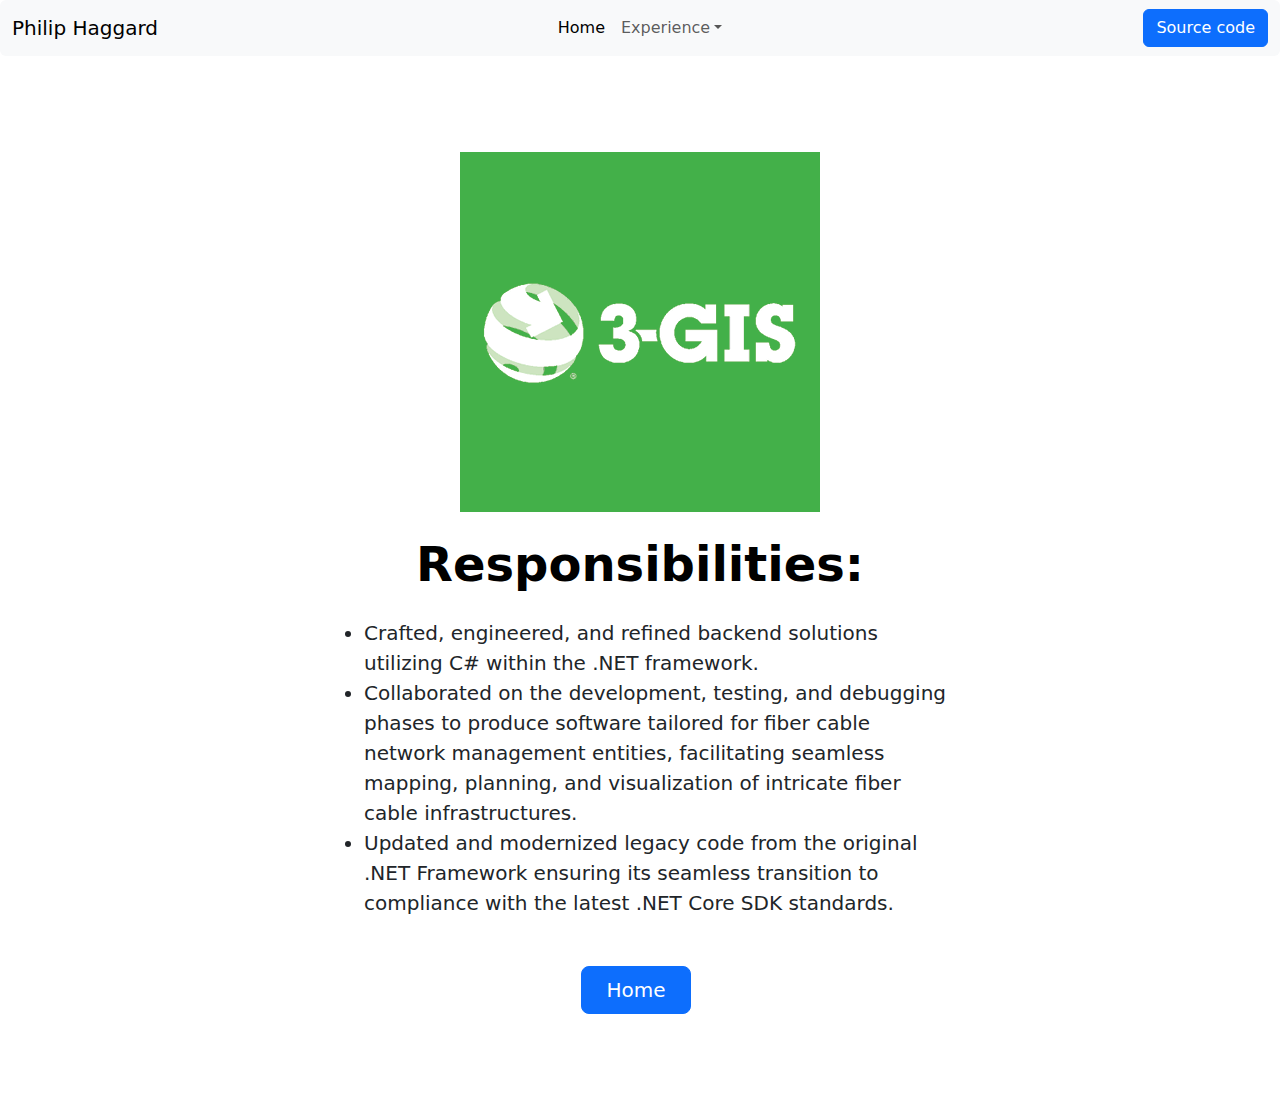
<file: 3-gis/index.html>
<!DOCTYPE html>
<html lang="en">

<head>
    <meta charset="utf-8">
    <meta name="viewport" content="width=device-width, initial-scale=1">
    <meta name="format-detection" content="telephone=no" />
    <title>Philip Haggard - Software Engineer</title>
    <link href="https://cdn.jsdelivr.net/npm/bootstrap@5.3.3/dist/css/bootstrap.min.css" rel="stylesheet"
        integrity="sha384-QWTKZyjpPEjISv5WaRU9OFeRpok6YctnYmDr5pNlyT2bRjXh0JMhjY6hW+ALEwIH" crossorigin="anonymous">
</head>

<body>
    <script src="https://cdn.jsdelivr.net/npm/bootstrap@5.3.3/dist/js/bootstrap.bundle.min.js"
        integrity="sha384-YvpcrYf0tY3lHB60NNkmXc5s9fDVZLESaAA55NDzOxhy9GkcIdslK1eN7N6jIeHz"
        crossorigin="anonymous"></script>
    
    <nav class="navbar navbar-expand-lg bg-body-tertiary rounded" aria-label="Thirteenth navbar example">
        <div class="container-fluid">
            <button class="navbar-toggler" type="button" data-bs-toggle="collapse" data-bs-target="#navbarsExample11"
                aria-controls="navbarsExample11" aria-expanded="false" aria-label="Toggle navigation">
                <span class="navbar-toggler-icon"></span>
            </button>

            <div class="collapse navbar-collapse d-lg-flex" id="navbarsExample11">
                <a class="navbar-brand col-lg-3 me-0" href="../index.html">Philip Haggard</a>
                <ul class="navbar-nav col-lg-6 justify-content-lg-center">
                    <li class="nav-item">
                        <a class="nav-link active" aria-current="page" href="../index.html">Home</a>
                    </li>
                    <li class="nav-item dropdown">
                        <a class="nav-link dropdown-toggle" href="#" data-bs-toggle="dropdown"
                            aria-expanded="false">Experience</a>
                        <ul class="dropdown-menu">
                            <li><a class="dropdown-item" href="#">3-GIS</a></li>
                            <li><a class="dropdown-item" href="../northrop_grumman/index.html">Northrop Grumman</a></li>
                        </ul>
                    </li>
                </ul>
                <div class="d-lg-flex col-lg-3 justify-content-lg-end">
                    <a href="https://github.com/philip-r-haggard/philip-r-haggard.github.io" target="_blank"
                        class="btn btn-primary">Source code</a>
                </div>
            </div>
        </div>
    </nav>

    <div class="px-4 py-5 my-5 text-center">
        <img class="d-block mx-auto mb-4" src="../images/3-gis.png" alt="3-GIS Logo"
            style="max-width: 50%;">
        <h1 class="display-5 fw-bold text-body-emphasis">Responsibilities:</h1>
        <div class="col-lg-6 mx-auto">
          <p class="mb-4">
            <ul class="lead" style="text-align: left;">
                <li>Crafted, engineered, and refined backend solutions utilizing C# within the .NET framework.</li>
                <li>Collaborated on the development, testing, and debugging phases to produce software tailored for fiber cable
                    network management entities, facilitating seamless mapping, planning, and visualization of intricate fiber cable
                    infrastructures.</li>
                <li>Updated and modernized legacy code from the original .NET Framework ensuring its seamless transition to
                    compliance with the latest .NET Core SDK standards.</li>
            </ul>
          </p>
          <div class="d-grid gap-2 d-sm-flex justify-content-sm-center mt-5">
            <button type="button" class="btn btn-primary btn-lg px-4 me-md-2"
                onclick="window.location.href='../index.html'">Home</button>
          </div>
        </div>
    </div>

</body>

</html>
</file>
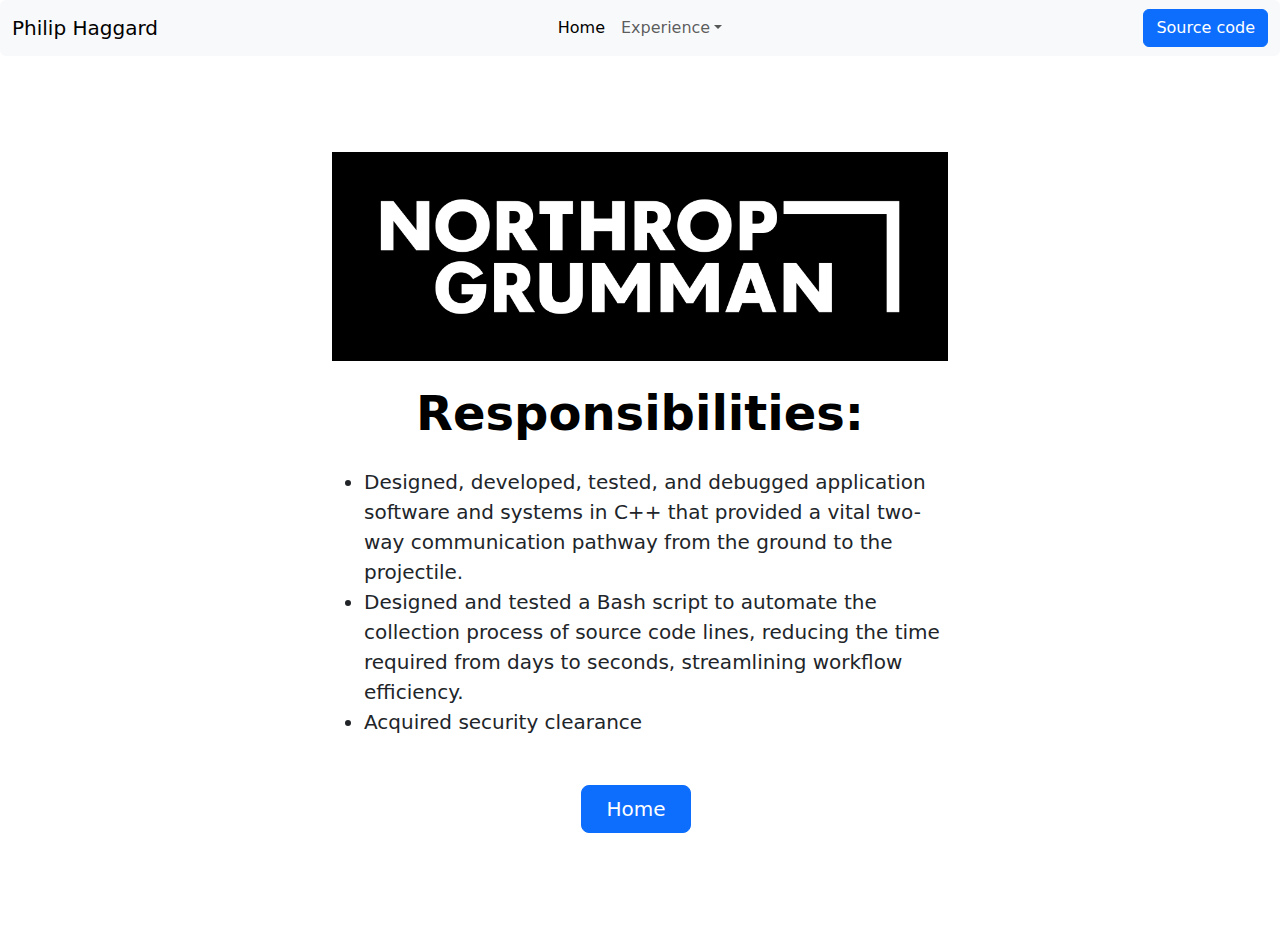
<file: northrop_grumman/index.html>
<!DOCTYPE html>
<html lang="en">

<head>
    <meta charset="utf-8">
    <meta name="viewport" content="width=device-width, initial-scale=1">
    <meta name="format-detection" content="telephone=no" />
    <title>Philip Haggard - Software Engineer</title>
    <link href="https://cdn.jsdelivr.net/npm/bootstrap@5.3.3/dist/css/bootstrap.min.css" rel="stylesheet"
        integrity="sha384-QWTKZyjpPEjISv5WaRU9OFeRpok6YctnYmDr5pNlyT2bRjXh0JMhjY6hW+ALEwIH" crossorigin="anonymous">
</head>

<body>
    <script src="https://cdn.jsdelivr.net/npm/bootstrap@5.3.3/dist/js/bootstrap.bundle.min.js"
        integrity="sha384-YvpcrYf0tY3lHB60NNkmXc5s9fDVZLESaAA55NDzOxhy9GkcIdslK1eN7N6jIeHz"
        crossorigin="anonymous"></script>
    
    <nav class="navbar navbar-expand-lg bg-body-tertiary rounded" aria-label="Thirteenth navbar example">
        <div class="container-fluid">
            <button class="navbar-toggler" type="button" data-bs-toggle="collapse" data-bs-target="#navbarsExample11"
                aria-controls="navbarsExample11" aria-expanded="false" aria-label="Toggle navigation">
                <span class="navbar-toggler-icon"></span>
            </button>

            <div class="collapse navbar-collapse d-lg-flex" id="navbarsExample11">
                <a class="navbar-brand col-lg-3 me-0" href="../index.html">Philip Haggard</a>
                <ul class="navbar-nav col-lg-6 justify-content-lg-center">
                    <li class="nav-item">
                        <a class="nav-link active" aria-current="page" href="../index.html">Home</a>
                    </li>
                    <li class="nav-item dropdown">
                        <a class="nav-link dropdown-toggle" href="#" data-bs-toggle="dropdown"
                            aria-expanded="false">Experience</a>
                        <ul class="dropdown-menu">
                            <li><a class="dropdown-item" href="../3-gis/index.html">3-GIS</a></li>
                            <li><a class="dropdown-item" href="#">Northrop Grumman</a></li>
                        </ul>
                    </li>
                </ul>
                <div class="d-lg-flex col-lg-3 justify-content-lg-end">
                    <a href="https://github.com/philip-r-haggard/philip-r-haggard.github.io" target="_blank"
                        class="btn btn-primary">Source code</a>
                </div>
            </div>
        </div>
    </nav>

    <div class="px-4 py-5 my-5 text-center">
        <img class="d-block mx-auto mb-4" src="../images/Northrop_Grumman.png" alt="Northrop Grumman Logo"
            style="max-width: 50%;">
        <h1 class="display-5 fw-bold text-body-emphasis">Responsibilities:</h1>
        <div class="col-lg-6 mx-auto">
          <p class="mb-4">
            <ul class="lead" style="text-align: left;">
                <li>Designed, developed, tested, and debugged application software and systems in C++ that provided a
                    vital two-way communication pathway from the ground to the projectile.</li>
                <li>Designed and tested a Bash script to automate the collection process of source code lines,
                    reducing the time required from days to seconds, streamlining workflow efficiency.</li>
                <li>Acquired security clearance</li>
            </ul>
          </p>
          <div class="d-grid gap-2 d-sm-flex justify-content-sm-center mt-5">
            <button type="button" class="btn btn-primary btn-lg px-4 me-md-2"
                onclick="window.location.href='../index.html'">Home</button>
          </div>
        </div>
    </div>

</body>

</html>
</file>
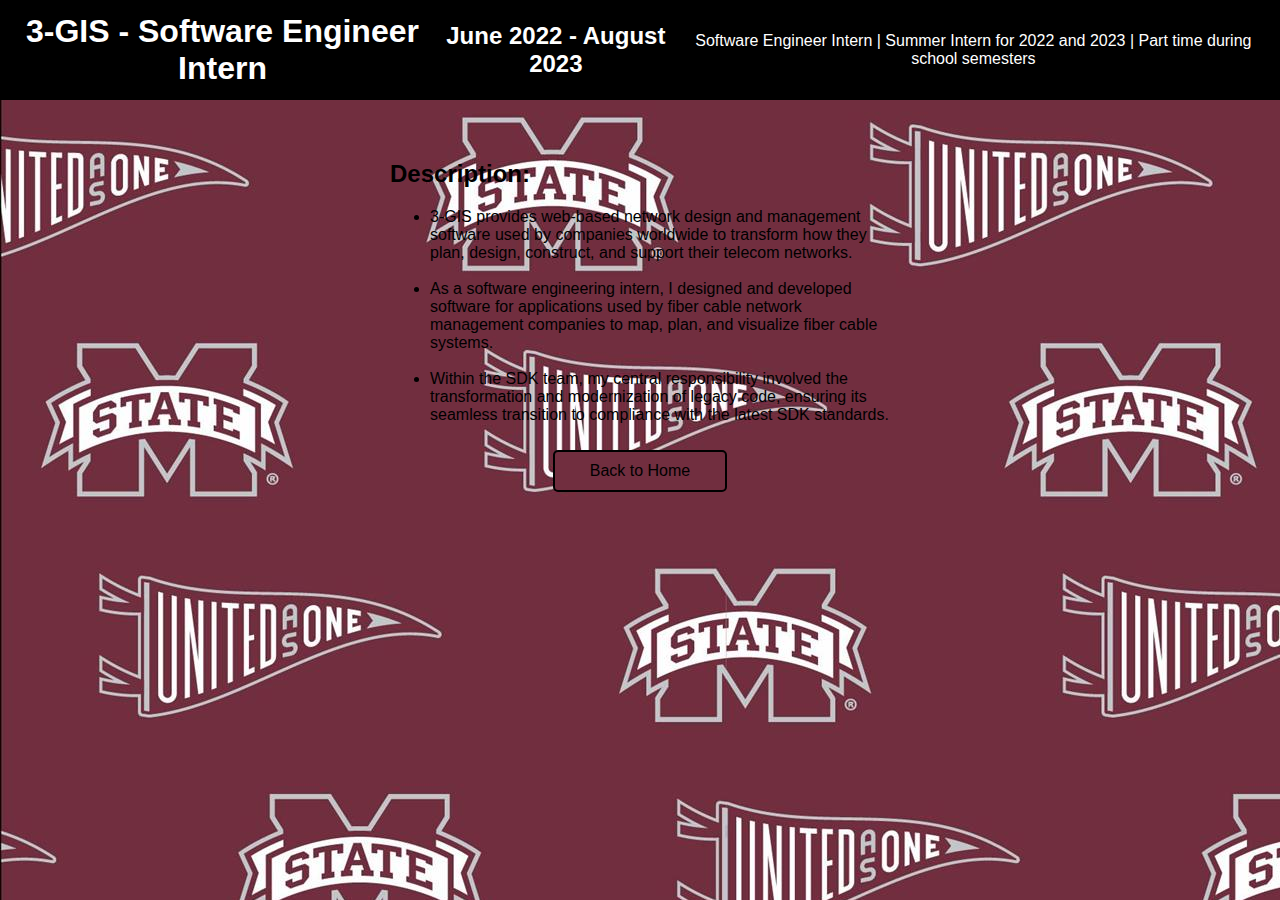
<file: 3-gis.html>
<!DOCTYPE html>
<html lang="en">
<head>
    <meta charset="UTF-8">
    <meta name="viewport" content="width=device-width, initial-scale=1.0">
    <link rel="stylesheet" href="style.css">
    <title>Philip Haggard - Software Engineer</title>
</head>
<body>

    <header>
        <h1>3-GIS - Software Engineer Intern</h1>
        <h2>June 2022 - August 2023</h2>
        <p>Software Engineer Intern | Summer Intern for 2022 and 2023 | Part time during school semesters</p>
    </header>

    <section id="resume">
    <h2>Description:</h2>
    <ul>
        <li>3-GIS provides web-based network design and management software used by companies worldwide to
            transform how they plan, design, construct, and support their telecom networks.</li>
        <br /><li>As a software engineering intern, I designed and developed software for applications used by fiber
            cable network management companies to map, plan, and visualize fiber cable systems.</li>
        <br /><li>Within the SDK team, my central responsibility involved the transformation and modernization of
            legacy code, ensuring its seamless transition to compliance with the latest SDK standards.</li>
    </ul>

    <div class="links-container">
        <a href="index.html" class="awesome-link">Back to Home</a>
    </div>
    
</section>


</body>
</html>
</file>
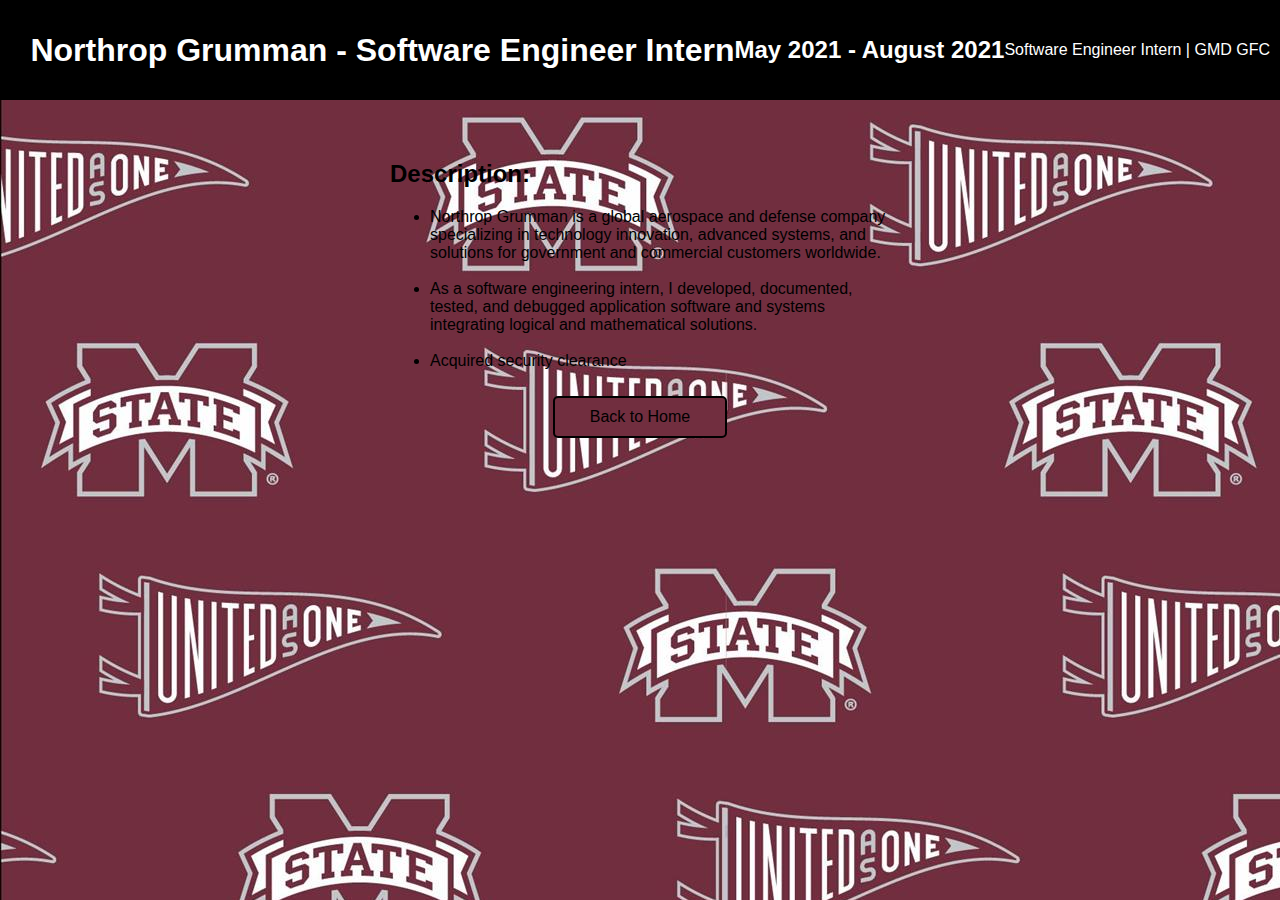
<file: northrop_grumman.html>
<!DOCTYPE html>
<html lang="en">
<head>
    <meta charset="UTF-8">
    <meta name="viewport" content="width=device-width, initial-scale=1.0">
    <link rel="stylesheet" href="style.css">
    <title>Philip Haggard - Software Engineer</title>
</head>
<body>

    <header>
        <h1>Northrop Grumman - Software Engineer Intern</h1>
        <h2>May 2021 - August 2021</h2>
        <p>Software Engineer Intern | GMD GFC</p>
    </header>

    <section id="resume">
    <h2>Description:</h2>
    <ul>
        <li>Northrop Grumman is a global aerospace and defense company specializing in technology innovation,
            advanced systems, and solutions for government and commercial customers worldwide.</li>
        <br /><li>As a software engineering intern, I developed, documented, tested, and debugged application software
            and systems integrating logical and mathematical solutions.</li>
        <br /><li>Acquired security clearance</li>
    </ul>

    <div class="links-container">
        <a href="index.html" class="awesome-link">Back to Home</a>
    </div>

</section>


</body>
</html>
</file>
<file: style.css>
body {
    font-family: Arial, Helvetica, sans-serif, 'Times New Roman', Times, serif;
    margin: 0;
    padding: 0;
    background-image: url("images/MSU.jpg");
}

.content-container {
    border: 2px solid #000000;
    padding: 20px;
    background-color: #838383;
    margin: 20px;
}

header {
    display: flex;
    justify-content: flex-end;
    align-items: center;
    height: 80px;
    background-color: #000000;
    color: white;
    text-align: center;
    padding: 10px;
}

section {
    margin: 20px;
}

footer {
    background-color: #838383;
    color: white;
    text-align: center;
    padding: 10px;
    position: fixed;
    bottom: 0;
    width: 100%;
    z-index: 999;
}

#internship-bullets {
    text-align: left;
}

.links-container {
    display: flex;
    flex-direction: column;
    align-items: center;
}

.awesome-link {
    display: block;
    width: 150px;
    margin: 10px auto;
    text-align: center;
    padding: 10px;
    text-decoration: none;
    background-color: #712e3f;
    color: black;
    border: 2px solid #000000;
    border-radius: 5px;
    transition: background-color 0.3s ease;
}

#top-right:hover {
    background-color: #838383;
    color: black;
}

.awesome-link:hover {
    background-color: #000000;
    color: #444444;
}

.headshot {
    width: 80%;
    max-width: 300px;
    height: auto;
    border-radius: 15px;
}

.gis-image {
    width: 50%;
    max-width: 200px;
    height: auto;
}

.northrop-grumman-image {
    width: 50%;
    max-width: 350px;
    height: auto;
}

#about {
    max-width: 500px;
    margin: 20px auto;
    padding: 20px;
    border-radius: 8px;
    text-align: center;
}

#about .links {
    display: inline-block;
    margin-top: 10px;
}

#resume {
    text-align: left;
    max-width: 500px;
    margin: 20px auto;
    padding: 20px;
    border-radius: 8px;
}
</file>
